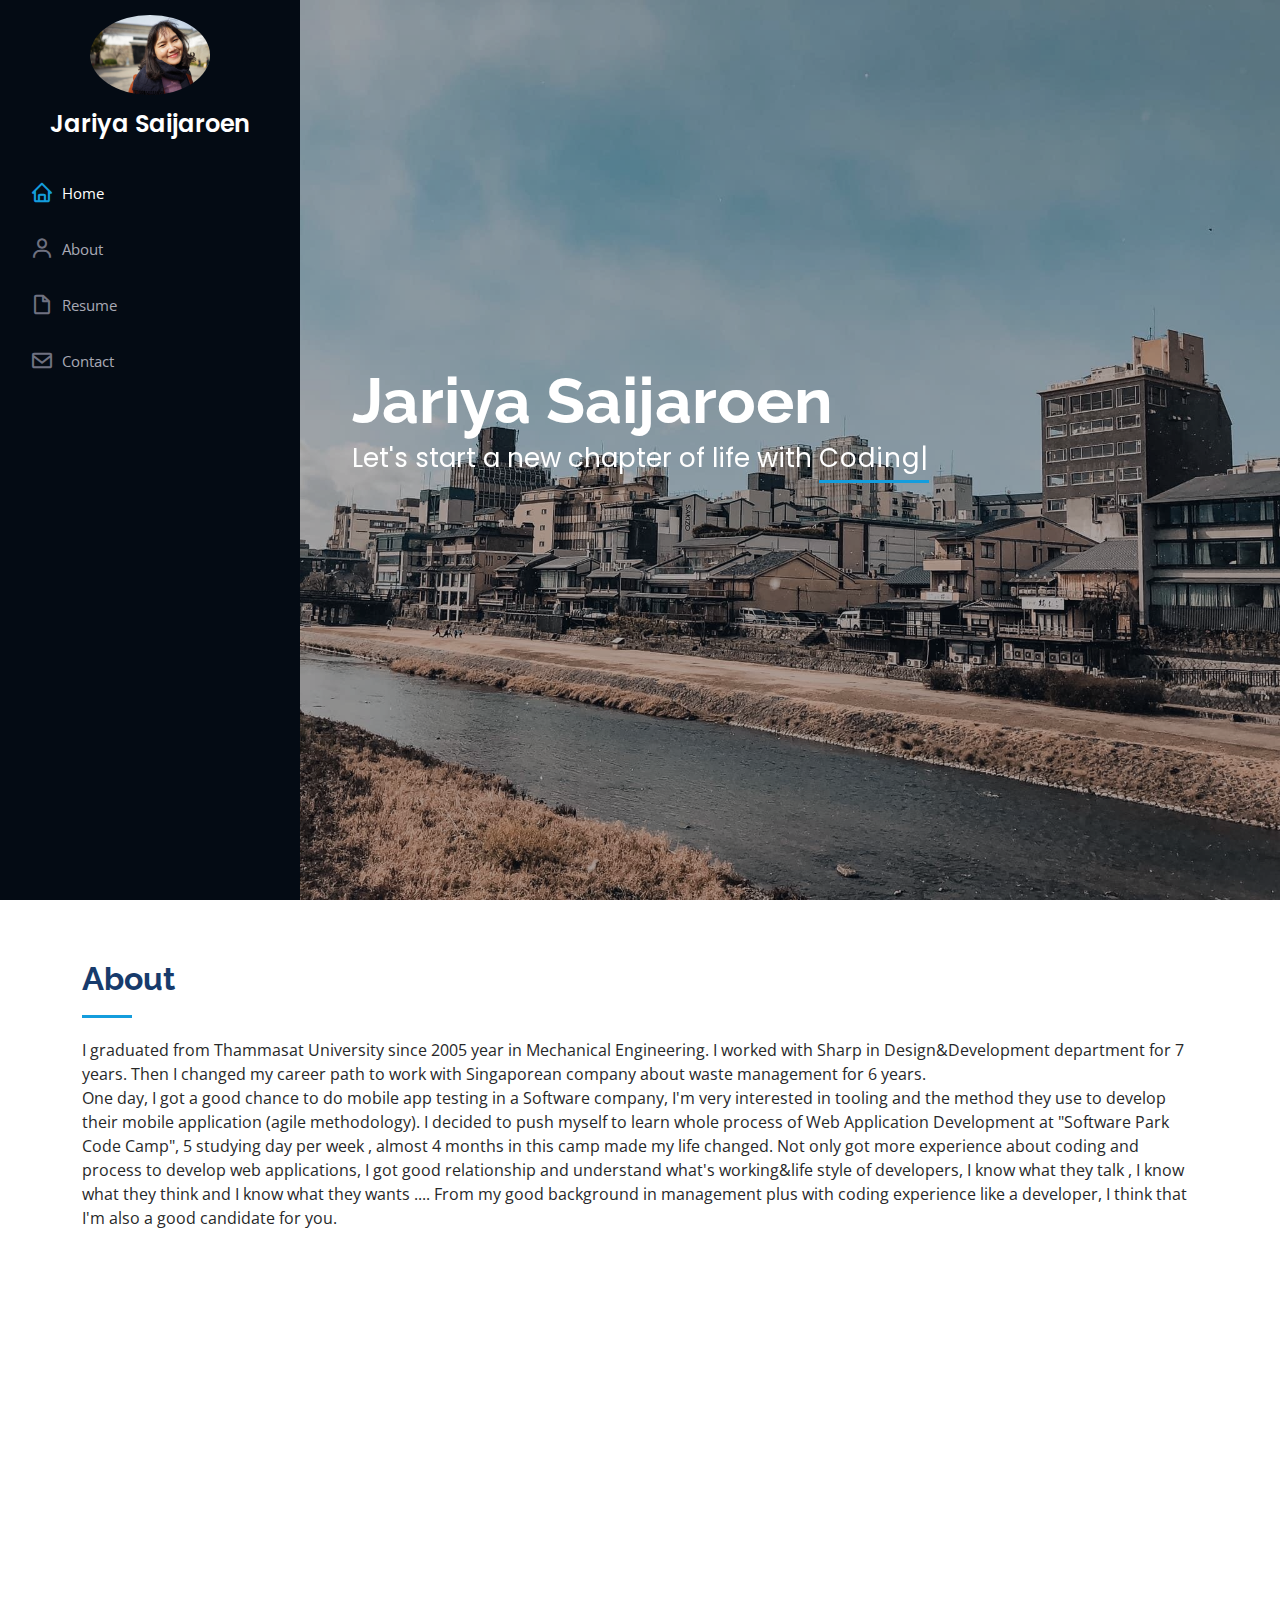
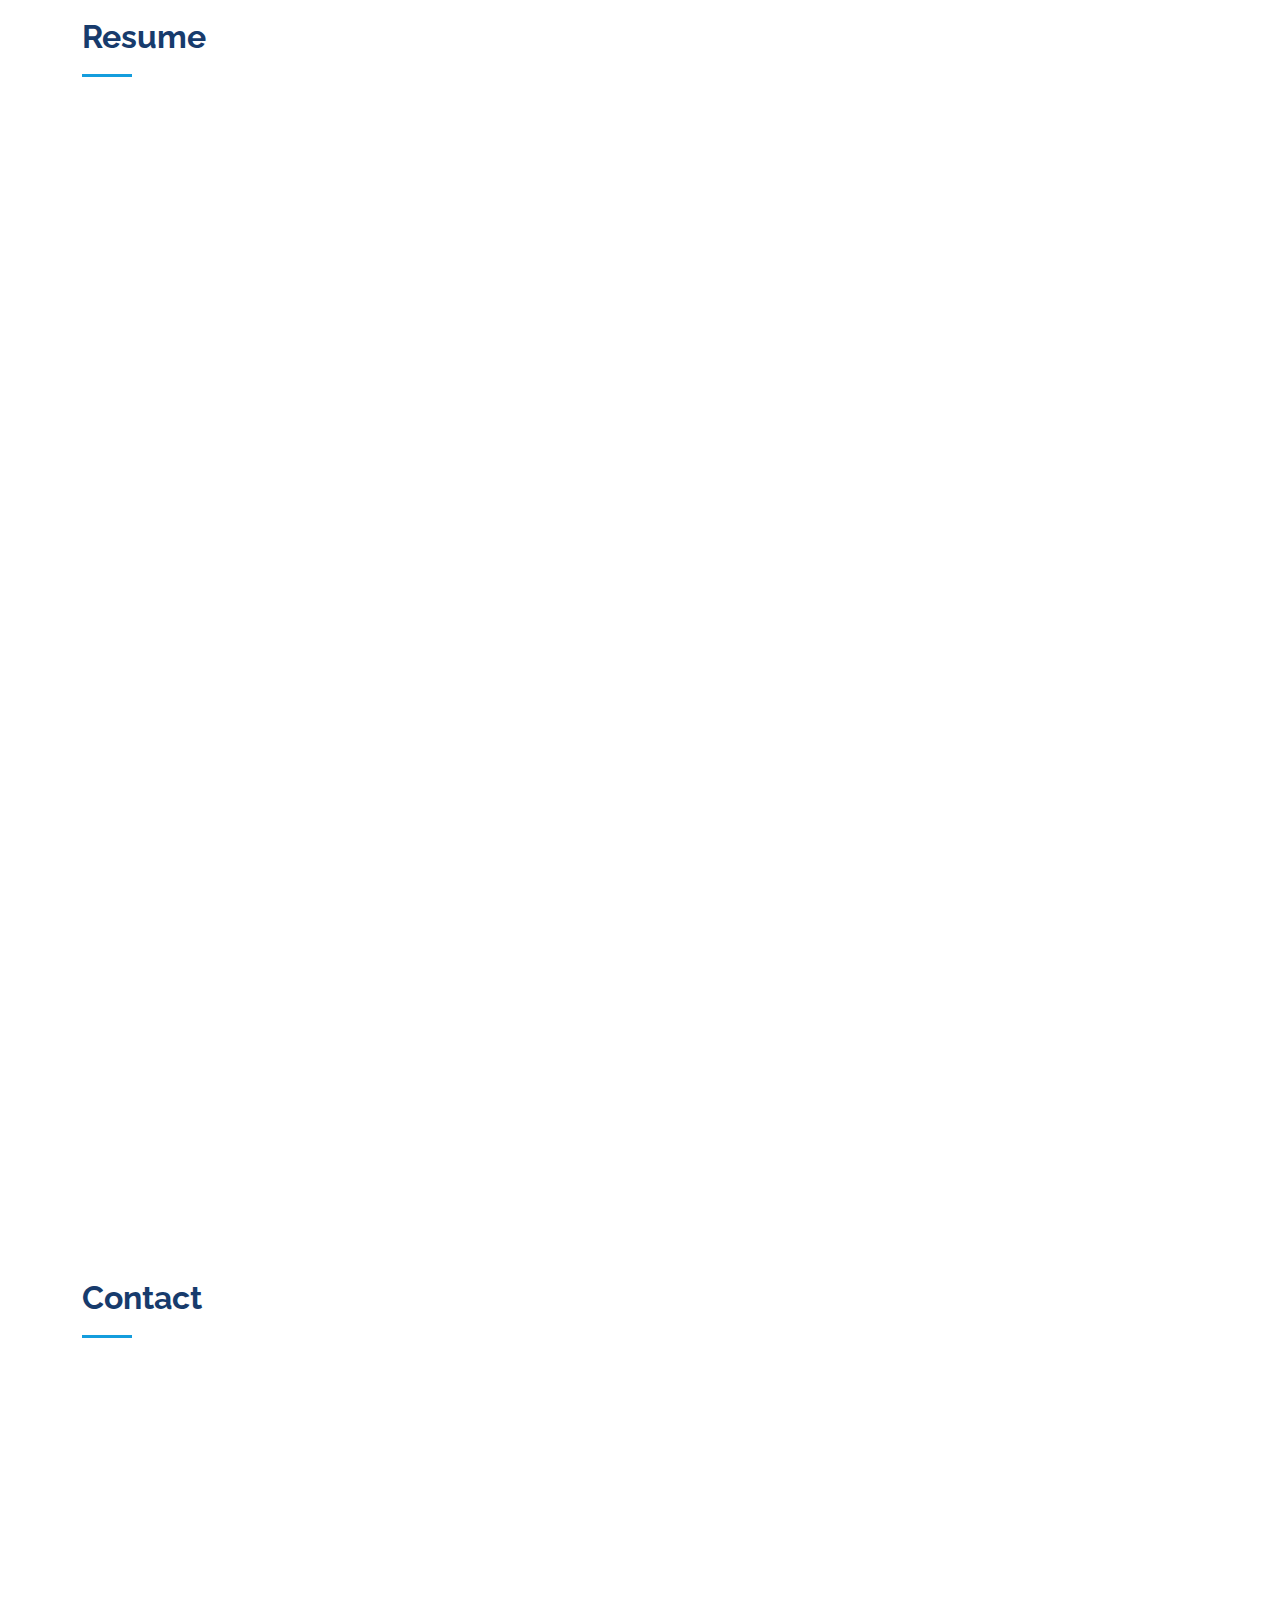
<file: index.html>
<!DOCTYPE html>
<html lang="en">
  <head>
    <meta charset="utf-8" />
    <meta content="width=device-width, initial-scale=1.0" name="viewport" />

    <!-- <title>iPortfolio Bootstrap Template - Index</title>
    <meta content="" name="description" />
    <meta content="" name="keywords" /> -->

    <!-- Favicons -->
    <link href="assets/img/favicon.png" rel="icon" />
    <link href="assets/img/apple-touch-icon.png" rel="apple-touch-icon" />

    <!-- Google Fonts -->
    <link
      href="https://fonts.googleapis.com/css?family=Open+Sans:300,300i,400,400i,600,600i,700,700i|Raleway:300,300i,400,400i,500,500i,600,600i,700,700i|Poppins:300,300i,400,400i,500,500i,600,600i,700,700i"
      rel="stylesheet"
    />

    <!-- Vendor CSS Files -->
    <link href="assets/vendor/aos/aos.css" rel="stylesheet" />
    <link
      href="assets/vendor/bootstrap/css/bootstrap.min.css"
      rel="stylesheet"
    />
    <link
      href="assets/vendor/bootstrap-icons/bootstrap-icons.css"
      rel="stylesheet"
    />
    <link href="assets/vendor/boxicons/css/boxicons.min.css" rel="stylesheet" />
    <link
      href="assets/vendor/glightbox/css/glightbox.min.css"
      rel="stylesheet"
    />
    <link href="assets/vendor/swiper/swiper-bundle.min.css" rel="stylesheet" />

    <!-- Template Main CSS File -->
    <link href="assets/css/style.css" rel="stylesheet" />
  </head>

  <body>
    <!-- ======= Mobile nav toggle button ======= -->
    <i class="bi bi-list mobile-nav-toggle d-xl-none"></i>

    <!-- ======= Header ======= -->
    <header id="header">
      <div class="d-flex flex-column">
        <div class="profile">
          <img
            src="assets/img/portfolio/profile-img.jpeg"
            alt=""
            class="img-fluid rounded-circle"
          />
          <h1 class="text-light"><a href="index.html">Jariya Saijaroen</a></h1>
        </div>

        <nav id="navbar" class="nav-menu navbar">
          <ul>
            <li>
              <a href="#hero" class="nav-link scrollto active"
                ><i class="bx bx-home"></i> <span>Home</span></a
              >
            </li>
            <li>
              <a href="#about" class="nav-link scrollto"
                ><i class="bx bx-user"></i> <span>About</span></a
              >
            </li>
            <li>
              <a href="#resume" class="nav-link scrollto"
                ><i class="bx bx-file-blank"></i> <span>Resume</span></a
              >
            </li>

            <li>
              <a href="#contact" class="nav-link scrollto"
                ><i class="bx bx-envelope"></i> <span>Contact</span></a
              >
            </li>
          </ul>
        </nav>
        <!-- .nav-menu -->
      </div>
    </header>
    <!-- End Header -->

    <!-- ======= Hero Section ======= -->
    <section
      id="hero"
      class="d-flex flex-column justify-content-center align-items-center"
    >
      <div class="hero-container" data-aos="fade-in">
        <h1>Jariya Saijaroen</h1>
        <p>
          Let's start a new chapter of life with
          <span class="typed" data-typed-items="Coding"></span>
        </p>
      </div>
    </section>
    <!-- End Hero -->

    <!-- <main id="main"> -->
    <!-- ======= About Section ======= -->
    <section id="about" class="about">
      <div class="container">
        <div class="section-title">
          <h2>About</h2>
          <p>
            I graduated from Thammasat University since 2005 year in Mechanical
            Engineering. I worked with Sharp in Design&Development department
            for 7 years. Then I changed my career path to work with Singaporean
            company about waste management for 6 years. <br />
            One day, I got a good chance to do mobile app testing in a Software
            company, I'm very interested in tooling and the method they use to
            develop their mobile application (agile methodology). I decided to
            push myself to learn whole process of Web Application Development at
            "Software Park Code Camp", 5 studying day per week , almost 4 months
            in this camp made my life changed. Not only got more experience
            about coding and process to develop web applications, I got good
            relationship and understand what's working&life style of developers,
            I know what they talk , I know what they think and I know what they
            wants .... From my good background in management plus with coding
            experience like a developer, I think that I'm also a good candidate
            for you.
          </p>
        </div>

        <div class="row">
          <div class="col-lg-4" data-aos="fade-right">
            <img
              src="assets/img/portfolio/profile-img.jpeg"
              class="img-fluid"
              alt=""
            />
          </div>
          <div class="col-lg-8 pt-4 pt-lg-0 content" data-aos="fade-left">
            <h3>Full Stack Web Developer/PM/PC/SA</h3>
            <p class="fst-italic">
              Skills : HTML5, CSS, JavaScript,React JS, Node JS, Express,
              Bootstrap, Sequelize,MySQL,Git Version Control, JSON, Cloudinary,
              Postman.
            </p>
            <div class="row">
              <div class="col-lg-6">
                <ul>
                  <li>
                    <i class="bi bi-chevron-right"></i>
                    <strong>Birthday:</strong> <span>6 Feb 1983</span>
                  </li>

                  <li>
                    <i class="bi bi-chevron-right"></i>
                    <strong>Phone:</strong> <span>+669 5982 6393</span>
                  </li>
                  <li>
                    <i class="bi bi-chevron-right"></i>
                    <strong>City:</strong> <span>Bangkok, Thailand</span>
                  </li>
                </ul>
              </div>
              <div class="col-lg-6">
                <ul>
                  <li>
                    <i class="bi bi-chevron-right"></i>
                    <strong>Degree:</strong>
                    <span>Bechalor degree in Mechanical Engineering</span>
                  </li>
                  <li>
                    <i class="bi bi-chevron-right"></i>
                    <strong>Email:</strong>
                    <span>jariya.saijaroen@gmail.com</span>
                  </li>
                </ul>
              </div>
            </div>
          </div>
        </div>
      </div>
    </section>
    <!-- End About Section -->

    <!-- ======= Resume Section ======= -->
    <section id="resume" class="resume">
      <div class="container">
        <div class="section-title">
          <h2>Resume</h2>
        </div>

        <div class="row">
          <div class="col-lg-6" data-aos="fade-up">
            <h3 class="resume-title">Education</h3>
            <div class="resume-item">
              <h4>Fullstack JavaScript Web Application Development</h4>
              <h5>NOVEMBER 2021 — MARCH 2022</h5>
              <p><em>Software Park Thailand Code camp</em></p>
              <p>
                Develop Frontend components, design API , design Backend and
                database models for the projects. Implement basic structure for
                the web application, breakdown overall tasks and manage a team
                with Agile (scrum meeting)
              </p>
            </div>
            <div class="resume-item">
              <h4>Personnal Project</h4>

              <p>
                <em
                  ><li>
                    Green Cats : Web application for Auto Catalytic Converter
                    Traders.
                  </li></em
                >
              </p>
            </div>
            <div class="resume-item">
              <h4>Team Project</h4>

              <p>
                <em
                  ><li>
                    Spotify: Sports community application to connect people who
                    have the same lifestyle.
                  </li></em
                >
              </p>
            </div>
            <div class="resume-item">
              <h4>Awards</h4>

              <p>
                <em><li>FullStack JavaScript Web Development</li></em>
                <em
                  ><br />
                  <li>
                    Udemy : Become a software Tester (Basic of software testing
                    process for no experienced person)
                  </li></em
                >
              </p>
            </div>
            <div class="resume-item">
              <h4>Bachelor Degree in Mechanical Engineering</h4>
              <h5>MARCH 2001 - APRIL 2005</h5>
              <p><em>Thammasat University</em></p>
              <p>GPA 2.62</p>
            </div>
          </div>

          <div class="col-lg-6" data-aos="fade-up" data-aos-delay="100">
            <h3 class="resume-title">Professional Experience</h3>
            <div class="resume-item">
              <h4>A Freelance Consultant</h4>
              <h5>2020 - Present</h5>
              <!-- <p><em>Experion, New York, NY </em></p> -->
              <ul>
                <li>
                  Manage new project and contact with global clients , prepare
                  and negotiate contract proposals, metal trading instruction,
                  payment follow up and other services requested by clients.
                  Coordinate with Thai government agencies (DIW) to keep the
                  overall process in time frame , to export materials under Thai
                  and global regulation.
                </li>
              </ul>
            </div>
            <div class="resume-item">
              <h4>Management Executive</h4>
              <h5>APRIL 2013 - DECEMBER 2019</h5>
              <p><em>Environmental Solutions(Siam) Co.,Ltd</em></p>
              <ul>
                <li>
                  Representative of a director to manage overall operations of
                  the company.
                </li>
                <li>
                  Coordinating with all clients and suppliers to develop and
                  implement long-range goals and objectives to meet business
                  plans
                </li>
                <li>
                  Responsible for overall strategy, managing people in Thailand
                  and coordinating with the head office in Singapore to get
                  analysis data and check it before sending it to clients.
                </li>
                <li>
                  Sourcing new clients to get opportunities for new business
                  partners and maintaining current clients with good
                  relationships and working with an accountant (outsource) for
                  monthly&annual financial reports.
                </li>
              </ul>
            </div>
            <div class="resume-item">
              <h4>Assistant Section Chief</h4>
              <h5>JUNE 2015 - APRIL 2013</h5>
              <p><em>Sharp Appliances(Thailand) Co.,Ltd</em></p>
              <ul>
                <li>
                  Manage construction team to complete project of new
                  model&minor change , setting Design review steps and setting
                  the follow up meeting of each step.
                </li>
                <li>
                  Driving to succeed in all projects which support business
                  strategy requested by Marketing dept , keep time and budgets
                  in development target.
                </li>
              </ul>
            </div>
          </div>
        </div>
      </div>
    </section>
    <!-- End Resume Section -->

    <!-- ======= Contact Section ======= -->
    <section id="contact" class="contact">
      <div class="container">
        <div class="section-title">
          <h2>Contact</h2>
        </div>

        <div class="row" data-aos="fade-in">
          <div class="col-lg-12 d-flex align-items-stretch">
            <div class="info">
              <div class="address">
                <i class="bi bi-geo-alt"></i>
                <h4>Location:</h4>
                <p>
                  82 Soi 44 Romklao Rd., Klongsampravet, Latkrabang Bangkok
                  10520
                </p>
              </div>

              <div class="email">
                <i class="bi bi-envelope"></i>
                <h4>Email:</h4>
                <p>jariya.saijaroen@gmail.com</p>
              </div>

              <div class="phone">
                <i class="bi bi-phone"></i>
                <h4>Call:</h4>
                <p>+669 5982 6393</p>
              </div>
            </div>
          </div>
        </div>
      </div>
    </section>

    <script src="assets/vendor/purecounter/purecounter.js"></script>
    <script src="assets/vendor/aos/aos.js"></script>
    <script src="assets/vendor/bootstrap/js/bootstrap.bundle.min.js"></script>
    <script src="assets/vendor/glightbox/js/glightbox.min.js"></script>
    <script src="assets/vendor/isotope-layout/isotope.pkgd.min.js"></script>
    <script src="assets/vendor/swiper/swiper-bundle.min.js"></script>
    <script src="assets/vendor/typed.js/typed.min.js"></script>
    <script src="assets/vendor/waypoints/noframework.waypoints.js"></script>
    <script src="assets/vendor/php-email-form/validate.js"></script>

    <!-- Template Main JS File -->
    <script src="assets/js/main.js"></script>
  </body>
</html>
</file>
<file: assets/css/style.css>
/**
* Template Name: iPortfolio - v3.7.0
* Template URL: https://bootstrapmade.com/iportfolio-bootstrap-portfolio-websites-template/
* Author: BootstrapMade.com
* License: https://bootstrapmade.com/license/
*/

/*--------------------------------------------------------------
# General
--------------------------------------------------------------*/
body {
  font-family: "Open Sans", sans-serif;
  color: #272829;
}

a {
  color: #149ddd;
  text-decoration: none;
}

a:hover {
  color: #37b3ed;
  text-decoration: none;
}

h1,
h2,
h3,
h4,
h5,
h6 {
  font-family: "Raleway", sans-serif;
}

/*--------------------------------------------------------------
# Back to top button
--------------------------------------------------------------*/
.back-to-top {
  position: fixed;
  visibility: hidden;
  opacity: 0;
  right: 15px;
  bottom: 15px;
  z-index: 996;
  background: #149ddd;
  width: 40px;
  height: 40px;
  border-radius: 50px;
  transition: all 0.4s;
}
.back-to-top i {
  font-size: 28px;
  color: #fff;
  line-height: 0;
}
.back-to-top:hover {
  background: #2eafec;
  color: #fff;
}
.back-to-top.active {
  visibility: visible;
  opacity: 1;
}

/*--------------------------------------------------------------
# Header
--------------------------------------------------------------*/
#header {
  position: fixed;
  top: 0;
  left: 0;
  bottom: 0;
  width: 300px;
  transition: all ease-in-out 0.5s;
  z-index: 9997;
  transition: all 0.5s;
  padding: 0 15px;
  background: #040b14;
  overflow-y: auto;
}
#header .profile img {
  margin: 15px auto;
  display: block;
  width: 120px;
  /* border: 8px solid #2c2f3f; */
}
#header .profile h1 {
  font-size: 24px;
  margin: 0;
  padding: 0;
  font-weight: 600;
  -moz-text-align-last: center;
  text-align-last: center;
  font-family: "Poppins", sans-serif;
}
#header .profile h1 a,
#header .profile h1 a:hover {
  color: #fff;
  text-decoration: none;
}
#header .profile .social-links a {
  font-size: 18px;
  display: inline-block;
  background: #212431;
  color: #fff;
  line-height: 1;
  padding: 8px 0;
  margin-right: 4px;
  border-radius: 50%;
  text-align: center;
  width: 36px;
  height: 36px;
  transition: 0.3s;
}
#header .profile .social-links a:hover {
  background: #149ddd;
  color: #fff;
  text-decoration: none;
}

#main {
  margin-left: 300px;
}

@media (max-width: 1199px) {
  #header {
    left: -300px;
  }

  #main {
    margin-left: 0;
  }
}
/*--------------------------------------------------------------
# Navigation Menu
--------------------------------------------------------------*/
/* Desktop Navigation */
.nav-menu {
  padding: 30px 0 0 0;
}
.nav-menu * {
  margin: 0;
  padding: 0;
  list-style: none;
}
.nav-menu > ul > li {
  position: relative;
  white-space: nowrap;
}
.nav-menu a,
.nav-menu a:focus {
  display: flex;
  align-items: center;
  color: #a8a9b4;
  padding: 12px 15px;
  margin-bottom: 8px;
  transition: 0.3s;
  font-size: 15px;
}
.nav-menu a i,
.nav-menu a:focus i {
  font-size: 24px;
  padding-right: 8px;
  color: #6f7180;
}
.nav-menu a:hover,
.nav-menu .active,
.nav-menu .active:focus,
.nav-menu li:hover > a {
  text-decoration: none;
  color: #fff;
}
.nav-menu a:hover i,
.nav-menu .active i,
.nav-menu .active:focus i,
.nav-menu li:hover > a i {
  color: #149ddd;
}

/* Mobile Navigation */
.mobile-nav-toggle {
  position: fixed;
  right: 15px;
  top: 15px;
  z-index: 9998;
  border: 0;
  font-size: 24px;
  transition: all 0.4s;
  outline: none !important;
  background-color: #149ddd;
  color: #fff;
  width: 40px;
  height: 40px;
  display: inline-flex;
  align-items: center;
  justify-content: center;
  line-height: 0;
  border-radius: 50px;
  cursor: pointer;
}

.mobile-nav-active {
  overflow: hidden;
}
.mobile-nav-active #header {
  left: 0;
}

/*--------------------------------------------------------------
# Hero Section
--------------------------------------------------------------*/
#hero {
  width: 100%;
  height: 100vh;
  /* background: url("../img/hero-bg.jpg") top center; */
  background: url("../img/background-img1.jpg") top center;
  background-size: cover;
}
#hero:before {
  content: "";
  background: rgba(5, 13, 24, 0.3) !important;
  position: absolute;
  bottom: 0;
  top: 0;
  left: 0;
  right: 0;
  z-index: 1;
}
#hero .hero-container {
  position: relative;
  z-index: 2;
  min-width: 300px;
}
#hero h1 {
  margin: 0 0 10px 0;
  font-size: 64px;
  font-weight: 700;
  line-height: 56px;
  color: #fff;
}
#hero p {
  color: #fff;
  margin-bottom: 50px;
  font-size: 26px;
  font-family: "Poppins", sans-serif;
}
#hero p span {
  color: #fff;
  padding-bottom: 4px;
  letter-spacing: 1px;
  border-bottom: 3px solid #149ddd;
}
@media (min-width: 1024px) {
  #hero {
    background-attachment: fixed;
  }
}
@media (max-width: 768px) {
  #hero h1 {
    font-size: 28px;
    line-height: 36px;
  }
  #hero h2 {
    font-size: 18px;
    line-height: 24px;
    margin-bottom: 30px;
  }
}

/*--------------------------------------------------------------
# Sections General
--------------------------------------------------------------*/
section {
  padding: 60px 0;
  overflow: hidden;
}

.section-bg {
  background: #f5f8fd;
}

.section-title {
  padding-bottom: 30px;
}
.section-title h2 {
  font-size: 32px;
  font-weight: bold;
  margin-bottom: 20px;
  padding-bottom: 20px;
  position: relative;
  color: #173b6c;
}
.section-title h2::after {
  content: "";
  position: absolute;
  display: block;
  width: 50px;
  height: 3px;
  background: #149ddd;
  bottom: 0;
  left: 0;
}
.section-title p {
  margin-bottom: 0;
}

/*--------------------------------------------------------------
# About
--------------------------------------------------------------*/
.about .content h3 {
  font-weight: 700;
  font-size: 26px;
  color: #173b6c;
}
.about .content ul {
  list-style: none;
  padding: 0;
}
.about .content ul li {
  margin-bottom: 20px;
  display: flex;
  align-items: center;
}
.about .content ul strong {
  margin-right: 10px;
}
.about .content ul i {
  font-size: 16px;
  margin-right: 5px;
  color: #149ddd;
  line-height: 0;
}
.about .content p:last-child {
  margin-bottom: 0;
}

/*--------------------------------------------------------------
# Facts
--------------------------------------------------------------*/
.facts {
  padding-bottom: 30px;
}
.facts .count-box {
  padding: 30px;
  width: 100%;
}
.facts .count-box i {
  display: block;
  font-size: 44px;
  color: #149ddd;
  float: left;
  line-height: 0;
}
.facts .count-box span {
  font-size: 48px;
  line-height: 40px;
  display: block;
  font-weight: 700;
  color: #050d18;
  margin-left: 60px;
}
.facts .count-box p {
  padding: 15px 0 0 0;
  margin: 0 0 0 60px;
  font-family: "Raleway", sans-serif;
  font-size: 14px;
  color: #122f57;
}
.facts .count-box a {
  font-weight: 600;
  display: block;
  margin-top: 20px;
  color: #122f57;
  font-size: 15px;
  font-family: "Poppins", sans-serif;
  transition: ease-in-out 0.3s;
}
.facts .count-box a:hover {
  color: #1f5297;
}

/*--------------------------------------------------------------
# Akills
--------------------------------------------------------------*/
.skills .progress {
  height: 60px;
  display: block;
  background: none;
  border-radius: 0;
}
.skills .progress .skill {
  padding: 0;
  margin: 0 0 6px 0;
  text-transform: uppercase;
  display: block;
  font-weight: 600;
  font-family: "Poppins", sans-serif;
  color: #050d18;
}
.skills .progress .skill .val {
  float: right;
  font-style: normal;
}
.skills .progress-bar-wrap {
  background: #dce8f8;
  height: 10px;
}
.skills .progress-bar {
  width: 1px;
  height: 10px;
  transition: 0.9s;
  background-color: #149ddd;
}

/*--------------------------------------------------------------
# Resume
--------------------------------------------------------------*/
.resume .resume-title {
  font-size: 26px;
  font-weight: 700;
  margin-top: 20px;
  margin-bottom: 20px;
  color: #050d18;
}
.resume .resume-item {
  padding: 0 0 20px 20px;
  margin-top: -2px;
  border-left: 2px solid #1f5297;
  position: relative;
}
.resume .resume-item h4 {
  line-height: 18px;
  font-size: 18px;
  font-weight: 600;
  text-transform: uppercase;
  font-family: "Poppins", sans-serif;
  color: #050d18;
  margin-bottom: 10px;
}
.resume .resume-item h5 {
  font-size: 16px;
  background: #e4edf9;
  padding: 5px 15px;
  display: inline-block;
  font-weight: 600;
  margin-bottom: 10px;
}
.resume .resume-item ul {
  padding-left: 20px;
}
.resume .resume-item ul li {
  padding-bottom: 10px;
}
.resume .resume-item:last-child {
  padding-bottom: 0;
}
.resume .resume-item::before {
  content: "";
  position: absolute;
  width: 16px;
  height: 16px;
  border-radius: 50px;
  left: -9px;
  top: 0;
  background: #fff;
  border: 2px solid #1f5297;
}

/*--------------------------------------------------------------
# Portfolio
--------------------------------------------------------------*/
.portfolio .portfolio-item {
  margin-bottom: 30px;
}
.portfolio #portfolio-flters {
  padding: 0;
  margin: 0 auto 35px auto;
  list-style: none;
  text-align: center;
  background: #fff;
  border-radius: 50px;
  padding: 2px 15px;
}
.portfolio #portfolio-flters li {
  cursor: pointer;
  display: inline-block;
  padding: 10px 15px 8px 15px;
  font-size: 14px;
  font-weight: 600;
  line-height: 1;
  text-transform: uppercase;
  color: #272829;
  margin-bottom: 5px;
  transition: all 0.3s ease-in-out;
}
.portfolio #portfolio-flters li:hover,
.portfolio #portfolio-flters li.filter-active {
  color: #149ddd;
}
.portfolio #portfolio-flters li:last-child {
  margin-right: 0;
}
.portfolio .portfolio-wrap {
  transition: 0.3s;
  position: relative;
  overflow: hidden;
  z-index: 1;
}
.portfolio .portfolio-wrap::before {
  content: "";
  background: rgba(255, 255, 255, 0.5);
  position: absolute;
  left: 0;
  right: 0;
  top: 0;
  bottom: 0;
  transition: all ease-in-out 0.3s;
  z-index: 2;
  opacity: 0;
}
.portfolio .portfolio-wrap .portfolio-links {
  opacity: 1;
  left: 0;
  right: 0;
  bottom: -60px;
  z-index: 3;
  position: absolute;
  transition: all ease-in-out 0.3s;
  display: flex;
  justify-content: center;
}
.portfolio .portfolio-wrap .portfolio-links a {
  color: #fff;
  font-size: 28px;
  text-align: center;
  background: rgba(20, 157, 221, 0.75);
  transition: 0.3s;
  width: 50%;
}
.portfolio .portfolio-wrap .portfolio-links a:hover {
  background: rgba(20, 157, 221, 0.95);
}
.portfolio .portfolio-wrap .portfolio-links a + a {
  border-left: 1px solid #37b3ed;
}
.portfolio .portfolio-wrap:hover::before {
  top: 0;
  left: 0;
  right: 0;
  bottom: 0;
  opacity: 1;
}
.portfolio .portfolio-wrap:hover .portfolio-links {
  opacity: 1;
  bottom: 0;
}

/*--------------------------------------------------------------
# Portfolio Details
--------------------------------------------------------------*/
.portfolio-details {
  padding-top: 40px;
}
.portfolio-details .portfolio-details-slider img {
  width: 100%;
}
.portfolio-details .portfolio-details-slider .swiper-pagination {
  margin-top: 20px;
  position: relative;
}
.portfolio-details
  .portfolio-details-slider
  .swiper-pagination
  .swiper-pagination-bullet {
  width: 12px;
  height: 12px;
  background-color: #fff;
  opacity: 1;
  border: 1px solid #149ddd;
}
.portfolio-details
  .portfolio-details-slider
  .swiper-pagination
  .swiper-pagination-bullet-active {
  background-color: #149ddd;
}
.portfolio-details .portfolio-info {
  padding: 30px;
  box-shadow: 0px 0 30px rgba(5, 13, 24, 0.08);
}
.portfolio-details .portfolio-info h3 {
  font-size: 22px;
  font-weight: 700;
  margin-bottom: 20px;
  padding-bottom: 20px;
  border-bottom: 1px solid #eee;
}
.portfolio-details .portfolio-info ul {
  list-style: none;
  padding: 0;
  font-size: 15px;
}
.portfolio-details .portfolio-info ul li + li {
  margin-top: 10px;
}
.portfolio-details .portfolio-description {
  padding-top: 30px;
}
.portfolio-details .portfolio-description h2 {
  font-size: 26px;
  font-weight: 700;
  margin-bottom: 20px;
}
.portfolio-details .portfolio-description p {
  padding: 0;
}

/*--------------------------------------------------------------
# Services
--------------------------------------------------------------*/
.services .icon-box {
  margin-bottom: 20px;
}
.services .icon {
  float: left;
  display: flex;
  align-items: center;
  justify-content: center;
  width: 54px;
  height: 54px;
  background: #149ddd;
  border-radius: 50%;
  transition: 0.5s;
  border: 1px solid #149ddd;
}
.services .icon i {
  color: #fff;
  font-size: 24px;
  line-height: 0;
}
.services .icon-box:hover .icon {
  background: #fff;
}
.services .icon-box:hover .icon i {
  color: #149ddd;
}
.services .title {
  margin-left: 80px;
  font-weight: 700;
  margin-bottom: 15px;
  font-size: 18px;
}
.services .title a {
  color: #343a40;
}
.services .title a:hover {
  color: #149ddd;
}
.services .description {
  margin-left: 80px;
  line-height: 24px;
  font-size: 14px;
}

/*--------------------------------------------------------------
# Testimonials
--------------------------------------------------------------*/
.testimonials .testimonials-carousel,
.testimonials .testimonials-slider {
  overflow: hidden;
}
.testimonials .testimonial-item {
  box-sizing: content-box;
  text-align: center;
  min-height: 320px;
}
.testimonials .testimonial-item .testimonial-img {
  width: 90px;
  border-radius: 50%;
  margin: 0 auto;
}
.testimonials .testimonial-item h3 {
  font-size: 18px;
  font-weight: bold;
  margin: 10px 0 5px 0;
  color: #111;
}
.testimonials .testimonial-item h4 {
  font-size: 14px;
  color: #999;
  margin: 0;
}
.testimonials .testimonial-item .quote-icon-left,
.testimonials .testimonial-item .quote-icon-right {
  color: #c3e8fa;
  font-size: 26px;
}
.testimonials .testimonial-item .quote-icon-left {
  display: inline-block;
  left: -5px;
  position: relative;
}
.testimonials .testimonial-item .quote-icon-right {
  display: inline-block;
  right: -5px;
  position: relative;
  top: 10px;
}
.testimonials .testimonial-item p {
  font-style: italic;
  margin: 0 15px 15px 15px;
  padding: 20px;
  background: #fff;
  position: relative;
  margin-bottom: 35px;
  border-radius: 6px;
  box-shadow: 0px 2px 15px rgba(0, 0, 0, 0.1);
}
.testimonials .testimonial-item p::after {
  content: "";
  width: 0;
  height: 0;
  border-top: 20px solid #fff;
  border-right: 20px solid transparent;
  border-left: 20px solid transparent;
  position: absolute;
  bottom: -20px;
  left: calc(50% - 20px);
}
.testimonials .swiper-pagination {
  margin-top: 20px;
  position: relative;
}
.testimonials .swiper-pagination .swiper-pagination-bullet {
  width: 12px;
  height: 12px;
  background-color: #fff;
  opacity: 1;
  border: 1px solid #149ddd;
}
.testimonials .swiper-pagination .swiper-pagination-bullet-active {
  background-color: #149ddd;
}

/*--------------------------------------------------------------
# Contact
--------------------------------------------------------------*/
.contact {
  padding-bottom: 130px;
}
.contact .info {
  padding: 50px;
  background: #fff;
  width: 100%;
  box-shadow: 0 0 24px 0 rgba(0, 0, 0, 0.12);
}
.contact .info i {
  font-size: 20px;
  color: #149ddd;
  float: left;
  width: 44px;
  height: 44px;
  background: #dff3fc;
  display: flex;
  justify-content: center;
  align-items: center;
  border-radius: 50px;
  transition: all 0.3s ease-in-out;
}
.contact .info h4 {
  padding: 0 0 0 60px;
  font-size: 22px;
  font-weight: 600;
  margin-bottom: 5px;
  color: #050d18;
}
.contact .info p {
  padding: 0 0 10px 60px;
  margin-bottom: 20px;
  font-size: 14px;
  color: #173b6c;
}
.contact .info .email p {
  padding-top: 5px;
}
.contact .info .social-links {
  padding-left: 60px;
}
.contact .info .social-links a {
  font-size: 18px;
  display: inline-block;
  background: #333;
  color: #fff;
  line-height: 1;
  padding: 8px 0;
  border-radius: 50%;
  text-align: center;
  width: 36px;
  height: 36px;
  transition: 0.3s;
  margin-right: 10px;
}
.contact .info .social-links a:hover {
  background: #149ddd;
  color: #fff;
}
.contact .info .email:hover i,
.contact .info .address:hover i,
.contact .info .phone:hover i {
  background: #149ddd;
  color: #fff;
}
.contact .php-email-form {
  width: 100%;
  padding: 30px;
  background: #fff;
  box-shadow: 0 0 24px 0 rgba(0, 0, 0, 0.12);
}
.contact .php-email-form .form-group {
  padding-bottom: 8px;
}
.contact .php-email-form .validate {
  display: none;
  color: red;
  margin: 0 0 15px 0;
  font-weight: 400;
  font-size: 13px;
}
.contact .php-email-form .error-message {
  display: none;
  color: #fff;
  background: #ed3c0d;
  text-align: left;
  padding: 15px;
  font-weight: 600;
}
.contact .php-email-form .error-message br + br {
  margin-top: 25px;
}
.contact .php-email-form .sent-message {
  display: none;
  color: #fff;
  background: #18d26e;
  text-align: center;
  padding: 15px;
  font-weight: 600;
}
.contact .php-email-form .loading {
  display: none;
  background: #fff;
  text-align: center;
  padding: 15px;
}
.contact .php-email-form .loading:before {
  content: "";
  display: inline-block;
  border-radius: 50%;
  width: 24px;
  height: 24px;
  margin: 0 10px -6px 0;
  border: 3px solid #18d26e;
  border-top-color: #eee;
  -webkit-animation: animate-loading 1s linear infinite;
  animation: animate-loading 1s linear infinite;
}
.contact .php-email-form .form-group {
  margin-bottom: 15px;
}
.contact .php-email-form label {
  padding-bottom: 8px;
}
.contact .php-email-form input,
.contact .php-email-form textarea {
  border-radius: 0;
  box-shadow: none;
  font-size: 14px;
}
.contact .php-email-form input {
  height: 44px;
}
.contact .php-email-form textarea {
  padding: 10px 15px;
}
.contact .php-email-form button[type="submit"] {
  background: #149ddd;
  border: 0;
  padding: 10px 24px;
  color: #fff;
  transition: 0.4s;
  border-radius: 4px;
}
.contact .php-email-form button[type="submit"]:hover {
  background: #37b3ed;
}
@-webkit-keyframes animate-loading {
  0% {
    transform: rotate(0deg);
  }
  100% {
    transform: rotate(360deg);
  }
}
@keyframes animate-loading {
  0% {
    transform: rotate(0deg);
  }
  100% {
    transform: rotate(360deg);
  }
}

/*--------------------------------------------------------------
# Breadcrumbs
--------------------------------------------------------------*/
.breadcrumbs {
  padding: 20px 0;
  background: #f9f9f9;
}
.breadcrumbs h2 {
  font-size: 26px;
  font-weight: 300;
}
.breadcrumbs ol {
  display: flex;
  flex-wrap: wrap;
  list-style: none;
  padding: 0;
  margin: 0;
  font-size: 15px;
}
.breadcrumbs ol li + li {
  padding-left: 10px;
}
.breadcrumbs ol li + li::before {
  display: inline-block;
  padding-right: 10px;
  color: #0e2442;
  content: "/";
}
@media (max-width: 768px) {
  .breadcrumbs .d-flex {
    display: block !important;
  }
  .breadcrumbs ol {
    display: block;
  }
  .breadcrumbs ol li {
    display: inline-block;
  }
}

/*--------------------------------------------------------------
# Footer
--------------------------------------------------------------*/
#footer {
  padding: 15px;
  color: #f4f6fd;
  font-size: 14px;
  position: fixed;
  left: 0;
  bottom: 0;
  width: 300px;
  z-index: 9999;
  background: #040b14;
}
#footer .copyright {
  text-align: center;
}
#footer .credits {
  padding-top: 5px;
  text-align: center;
  font-size: 13px;
  color: #eaebf0;
}
@media (max-width: 1199px) {
  #footer {
    position: static;
    width: auto;
    padding-right: 20px 15px;
  }
}
</file>
